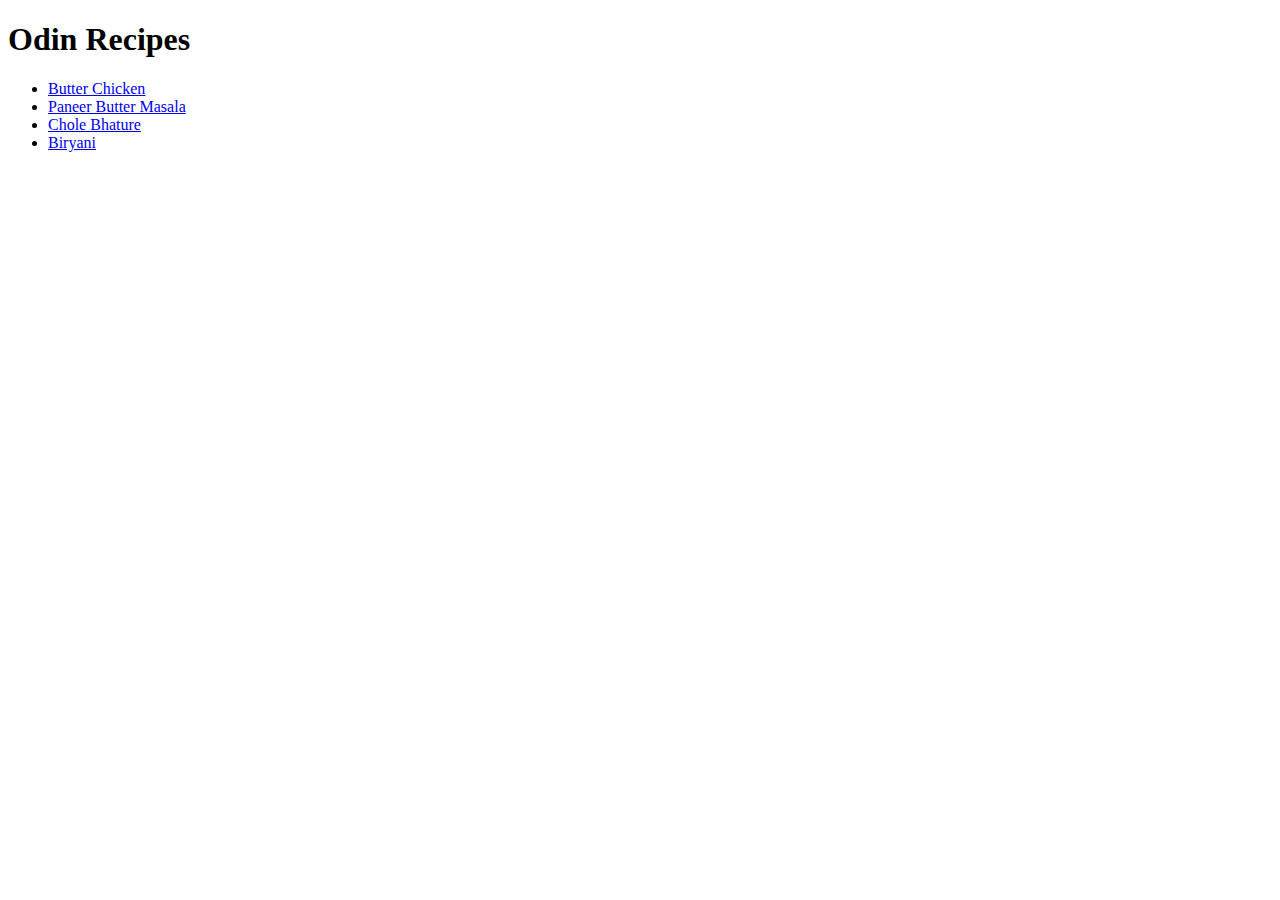
<file: index.html>
<!DOCTYPE html>
<html lang="en">
<head>
    <meta charset="UTF-8">
    <meta name="viewport" content="width=device-width, initial-scale=1.0">
    <title>Odin Recipes</title>
</head>
<body>
    <h1>Odin Recipes</h1>

    <ul>
        <li><a href="recipes/butter_chicken.html">Butter Chicken</a></li>
        <li><a href="recipes/paneer_butter_masala.html">Paneer Butter Masala</a></li>
        <li><a href="recipes/chole_bhature.html">Chole Bhature</a></li>
        <li><a href="recipes/biryani.html">Biryani</a></li>
    </ul>
</body>
</html>
</file>
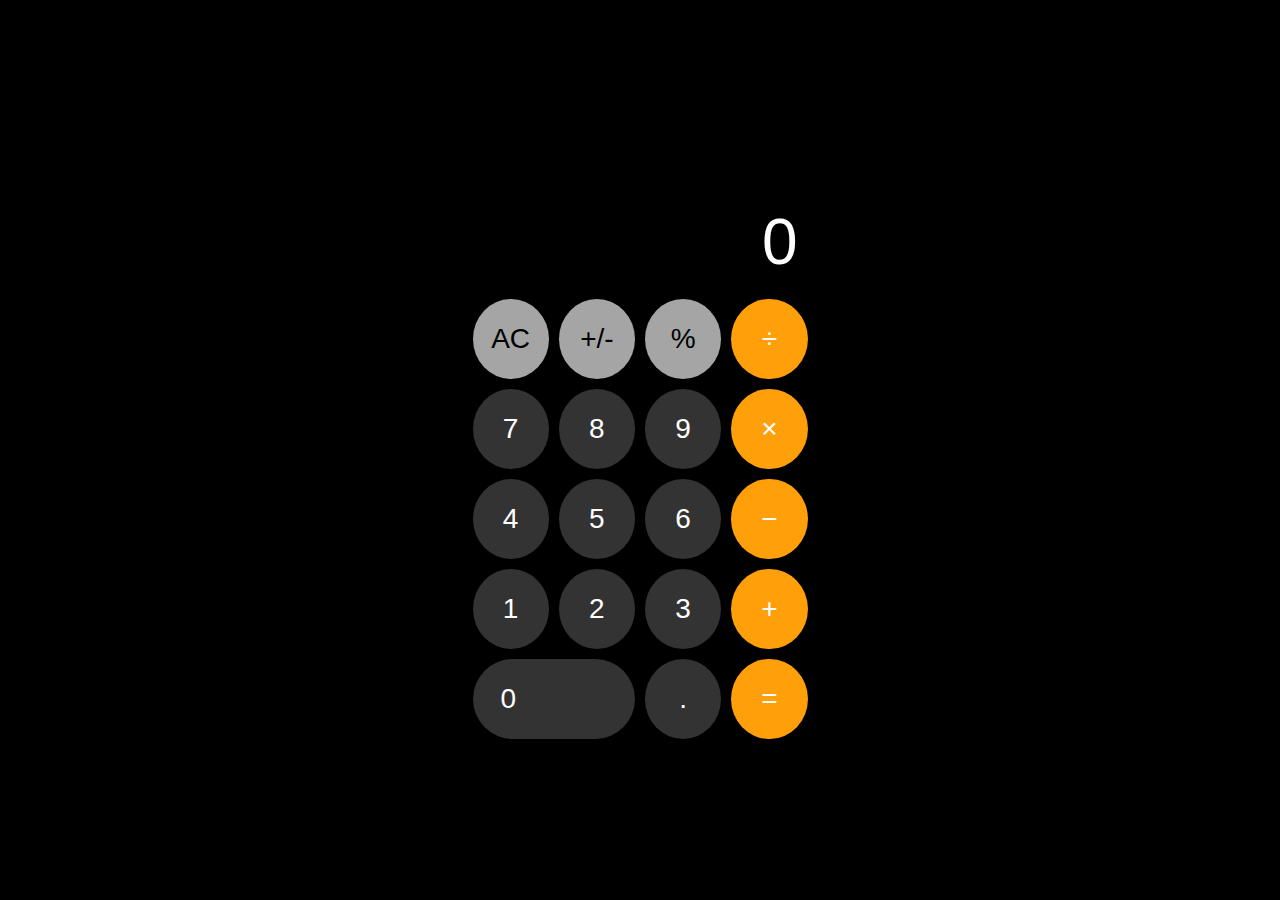
<file: calculator/index.html>
<!DOCTYPE html>
<html lang="en">
<head>
  <meta charset="UTF-8" />
  <meta name="viewport" content="width=device-width, initial-scale=1.0"/>
  <title>iPhone Calculator</title>
  <link rel="stylesheet" href="style.css" />

</head>
<body>
  <div class="calculator">
    <div class="display">
      <div class="previous-operand" id="previous-operand"></div>
      <div class="current-operand" id="current-operand">0</div>
    </div>
    <div class="buttons">
      <button class="function" onclick="handleButton('AC')">AC</button>
      <button class="function" onclick="handleButton('+/-')">+/-</button>
      <button class="function" onclick="handleButton('%')">%</button>
      <button class="operator" onclick="handleButton('/')">÷</button>

      <button class="number" onclick="handleButton('7')">7</button>
      <button class="number" onclick="handleButton('8')">8</button>
      <button class="number" onclick="handleButton('9')">9</button>
      <button class="operator" onclick="handleButton('*')">×</button>

      <button class="number" onclick="handleButton('4')">4</button>
      <button class="number" onclick="handleButton('5')">5</button>
      <button class="number" onclick="handleButton('6')">6</button>
      <button class="operator" onclick="handleButton('-')">−</button>

      <button class="number" onclick="handleButton('1')">1</button>
      <button class="number" onclick="handleButton('2')">2</button>
      <button class="number" onclick="handleButton('3')">3</button>
      <button class="operator" onclick="handleButton('+')">+</button>

      <button class="number zero" onclick="handleButton('0')">0</button>
      <button class="number" onclick="handleButton('.')">.</button>
      <button class="operator" onclick="handleButton('=')">=</button>
    </div>
  </div>
  <script src="script.js"></script>
</body>
</html>
</file>
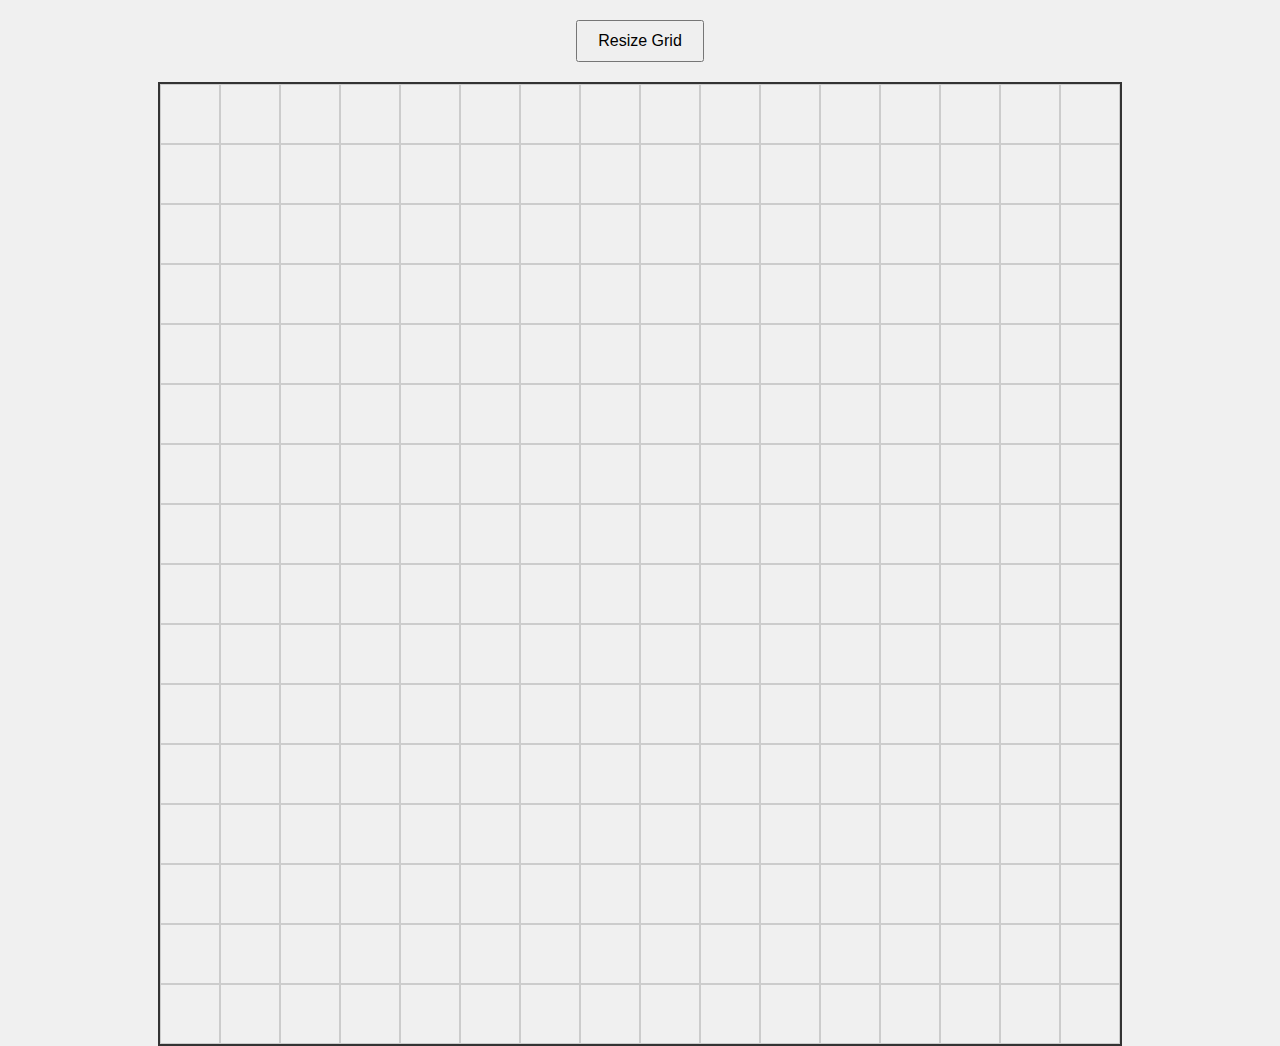
<file: etch-a-sketch/index.html>
<!DOCTYPE html>
<html lang="en">
<head>
  <meta charset="UTF-8" />
  <meta name="viewport" content="width=device-width, initial-scale=1.0"/>
  <title>Etch-a-Sketch</title>
  <link rel="stylesheet" href="style.css" />
</head>
<body>
  <button id="resize-button">Resize Grid</button>
  <div class="container"></div>
  <script src="script.js"></script>
</body>
</html>
</file>
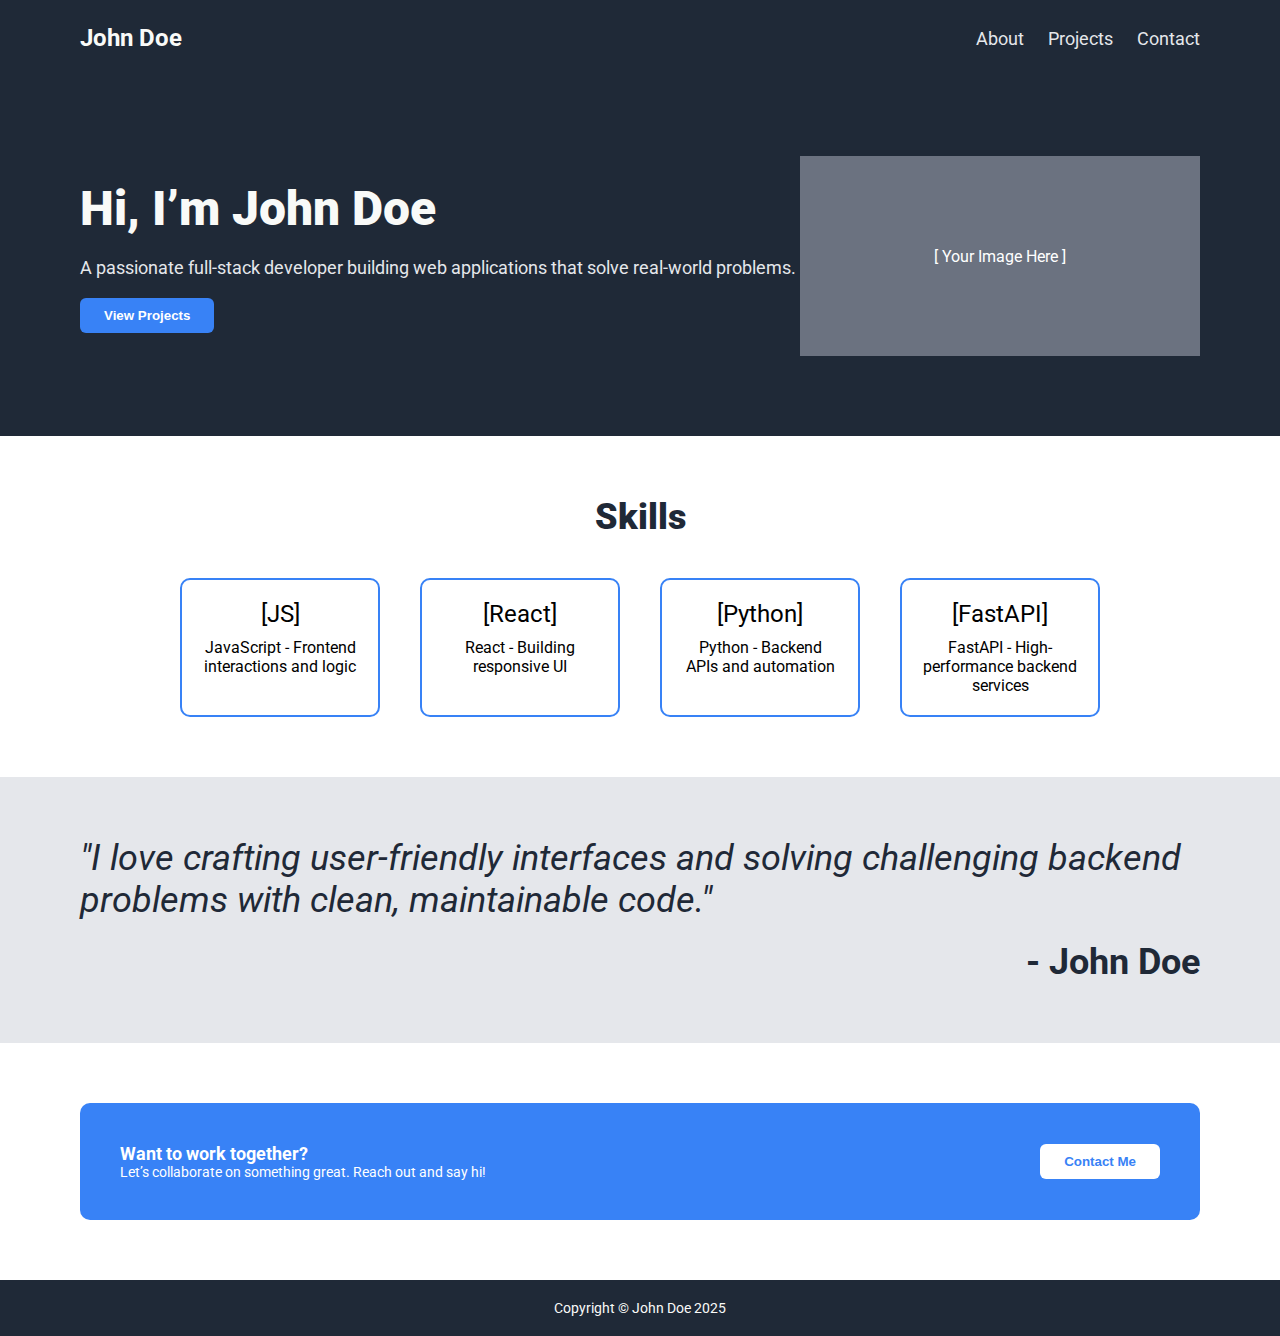
<file: Portfolio/index.html>
<!DOCTYPE html>
<html lang="en">
<head>
  <meta charset="UTF-8" />
  <meta name="viewport" content="width=device-width, initial-scale=1.0" />
  <title>John Doe | Portfolio</title>
  <link rel="stylesheet" href="style.css" />
  <link href="https://fonts.googleapis.com/css2?family=Roboto:wght@400;700;900&display=swap" rel="stylesheet">
</head>
<body>
  <div class="header">
    <div class="logo">John Doe</div>
    <ul class="nav-links">
      <li><a href="#about">About</a></li>
      <li><a href="#projects">Projects</a></li>
      <li><a href="#contact">Contact</a></li>
    </ul>
  </div>

  <div class="hero">
    <div class="hero-text">
      <h1>Hi, I’m John Doe</h1>
      <p>A passionate full-stack developer building web applications that solve real-world problems.</p>
      <button>View Projects</button>
    </div>
    <div class="hero-image">[ Your Image Here ]</div>
  </div>

  <div class="skills-section">
    <h2>Skills</h2>
    <div class="skills-container">
      <div class="skill-box">
        <div class="skill-icon">[JS]</div>
        <p>JavaScript - Frontend interactions and logic</p>
      </div>
      <div class="skill-box">
        <div class="skill-icon">[React]</div>
        <p>React - Building responsive UI</p>
      </div>
      <div class="skill-box">
        <div class="skill-icon">[Python]</div>
        <p>Python - Backend APIs and automation</p>
      </div>
      <div class="skill-box">
        <div class="skill-icon">[FastAPI]</div>
        <p>FastAPI - High-performance backend services</p>
      </div>
    </div>
  </div>

  <div class="quote-section">
    <p class="quote">
      "I love crafting user-friendly interfaces and solving challenging backend problems with clean, maintainable code."
    </p>
    <p class="author">- John Doe</p>
  </div>

  <div class="cta-section">
    <div class="cta-text">
      <h3>Want to work together?</h3>
      <p>Let’s collaborate on something great. Reach out and say hi!</p>
    </div>
    <button>Contact Me</button>
  </div>

  <div class="footer">
    <p>Copyright © John Doe 2025</p>
  </div>
</body>
</html>
</file>
<file: calculator/style.css>
* {
    margin: 0;
    padding: 0;
    box-sizing: border-box;
    font-family: -apple-system, BlinkMacSystemFont, sans-serif;
    user-select: none;
  }
  
  body {
    background: black;
    height: 100vh;
    display: flex;
    justify-content: center;
    align-items: center;
  }
  
  .calculator {
    background: black;
    width: 375px;
    border-radius: 40px;
    padding: 20px;
    display: flex;
    flex-direction: column;
    justify-content: space-between;
  }
  
  .display {
    color: white;
    text-align: right;
    padding: 20px 10px;
  }
  
  .previous-operand {
    font-size: 1.2rem;
    opacity: 0.6;
    min-height: 24px;
  }
  
  .current-operand {
    font-size: 4rem;
    font-weight: 300;
    word-wrap: break-word;
  }
  
  .buttons {
    display: grid;
    grid-template-columns: repeat(4, 1fr);
    gap: 10px;
  }
  
  button {
    height: 80px;
    font-size: 28px;
    border: none;
    border-radius: 50%;
    color: white;
    background-color: #333;
    display: flex;
    align-items: center;
    justify-content: center;
    transition: all 0.2s;
    cursor: pointer;
  }
  
  button:active {
    opacity: 0.7;
    transform: scale(0.95);
  }
  
  .function {
    background-color: #a5a5a5;
    color: black;
  }
  
  .operator {
    background-color: #ff9f0a;
  }
  
  .zero {
    grid-column: span 2;
    border-radius: 40px;
    justify-content: flex-start;
    padding-left: 28px;
  }
</file>
<file: etch-a-sketch/style.css>
body {
    display: flex;
    flex-direction: column;
    align-items: center;
    margin: 0;
    font-family: sans-serif;
    background-color: #f0f0f0;
  }
  
  button {
    margin: 20px;
    padding: 10px 20px;
    font-size: 16px;
  }
  
  .container {
    display: flex;
    flex-wrap: wrap;
    width: 960px;
    height: 960px;
    border: 2px solid #333;
  }
  
  .grid-square {
    box-sizing: border-box;
    border: 1px solid #ccc;
  }
</file>
<file: Portfolio/style.css>
* {
    box-sizing: border-box;
    margin: 0;
    padding: 0;
  }
  
  body {
    font-family: 'Roboto', sans-serif;
  }
  
  .header {
    background-color: #1F2937;
    color: #F9FAF8;
    display: flex;
    justify-content: space-between;
    align-items: center;
    padding: 24px 80px;
  }
  
  .logo {
    font-size: 24px;
    font-weight: bold;
  }
  
  .nav-links {
    list-style: none;
    display: flex;
    gap: 24px;
  }
  
  .nav-links a {
    text-decoration: none;
    color: #E5E7EB;
    font-size: 18px;
  }
  
  .hero {
    background-color: #1F2937;
    color: #F9FAF8;
    display: flex;
    justify-content: space-between;
    align-items: center;
    padding: 80px;
  }
  
  .hero-text h1 {
    font-size: 48px;
    font-weight: 900;
  }
  
  .hero-text p {
    font-size: 18px;
    color: #E5E7EB;
    margin: 20px 0;
  }
  
  .hero-text button {
    background-color: #3882F6;
    color: white;
    padding: 10px 24px;
    border: none;
    border-radius: 6px;
    font-weight: bold;
    cursor: pointer;
  }
  
  .hero-image {
    width: 400px;
    height: 200px;
    background-color: #6B7280;
    display: flex;
    align-items: center;
    justify-content: center;
    color: white;
  }
  
  .skills-section {
    padding: 60px 80px;
    text-align: center;
  }
  
  .skills-section h2 {
    font-size: 36px;
    font-weight: 900;
    color: #1F2937;
    margin-bottom: 40px;
  }
  
  .skills-container {
    display: flex;
    justify-content: center;
    gap: 40px;
    flex-wrap: wrap;
  }
  
  .skill-box {
    border: 2px solid #3882F6;
    border-radius: 10px;
    padding: 20px;
    width: 200px;
    text-align: center;
  }
  
  .skill-icon {
    font-size: 24px;
    margin-bottom: 10px;
  }
  
  .quote-section {
    background-color: #E5E7EB;
    padding: 60px 80px;
    font-style: italic;
    font-size: 36px;
    color: #1F2937;
  }
  
  .author {
    font-style: normal;
    font-weight: 700;
    text-align: right;
    margin-top: 20px;
  }
  
  .cta-section {
    background-color: #3882F6;
    color: white;
    margin: 60px 80px;
    border-radius: 10px;
    padding: 40px;
    display: flex;
    justify-content: space-between;
    align-items: center;
  }
  
  .cta-text h3 {
    font-weight: bold;
    font-size: 18px;
  }
  
  .cta-text p {
    font-size: 14px;
  }
  
  .cta-section button {
    background-color: white;
    color: #3882F6;
    padding: 10px 24px;
    border: none;
    border-radius: 6px;
    font-weight: bold;
    cursor: pointer;
  }
  
  .footer {
    background-color: #1F2937;
    color: #F9FAF8;
    text-align: center;
    padding: 20px;
    font-size: 14px;
  }
</file>
